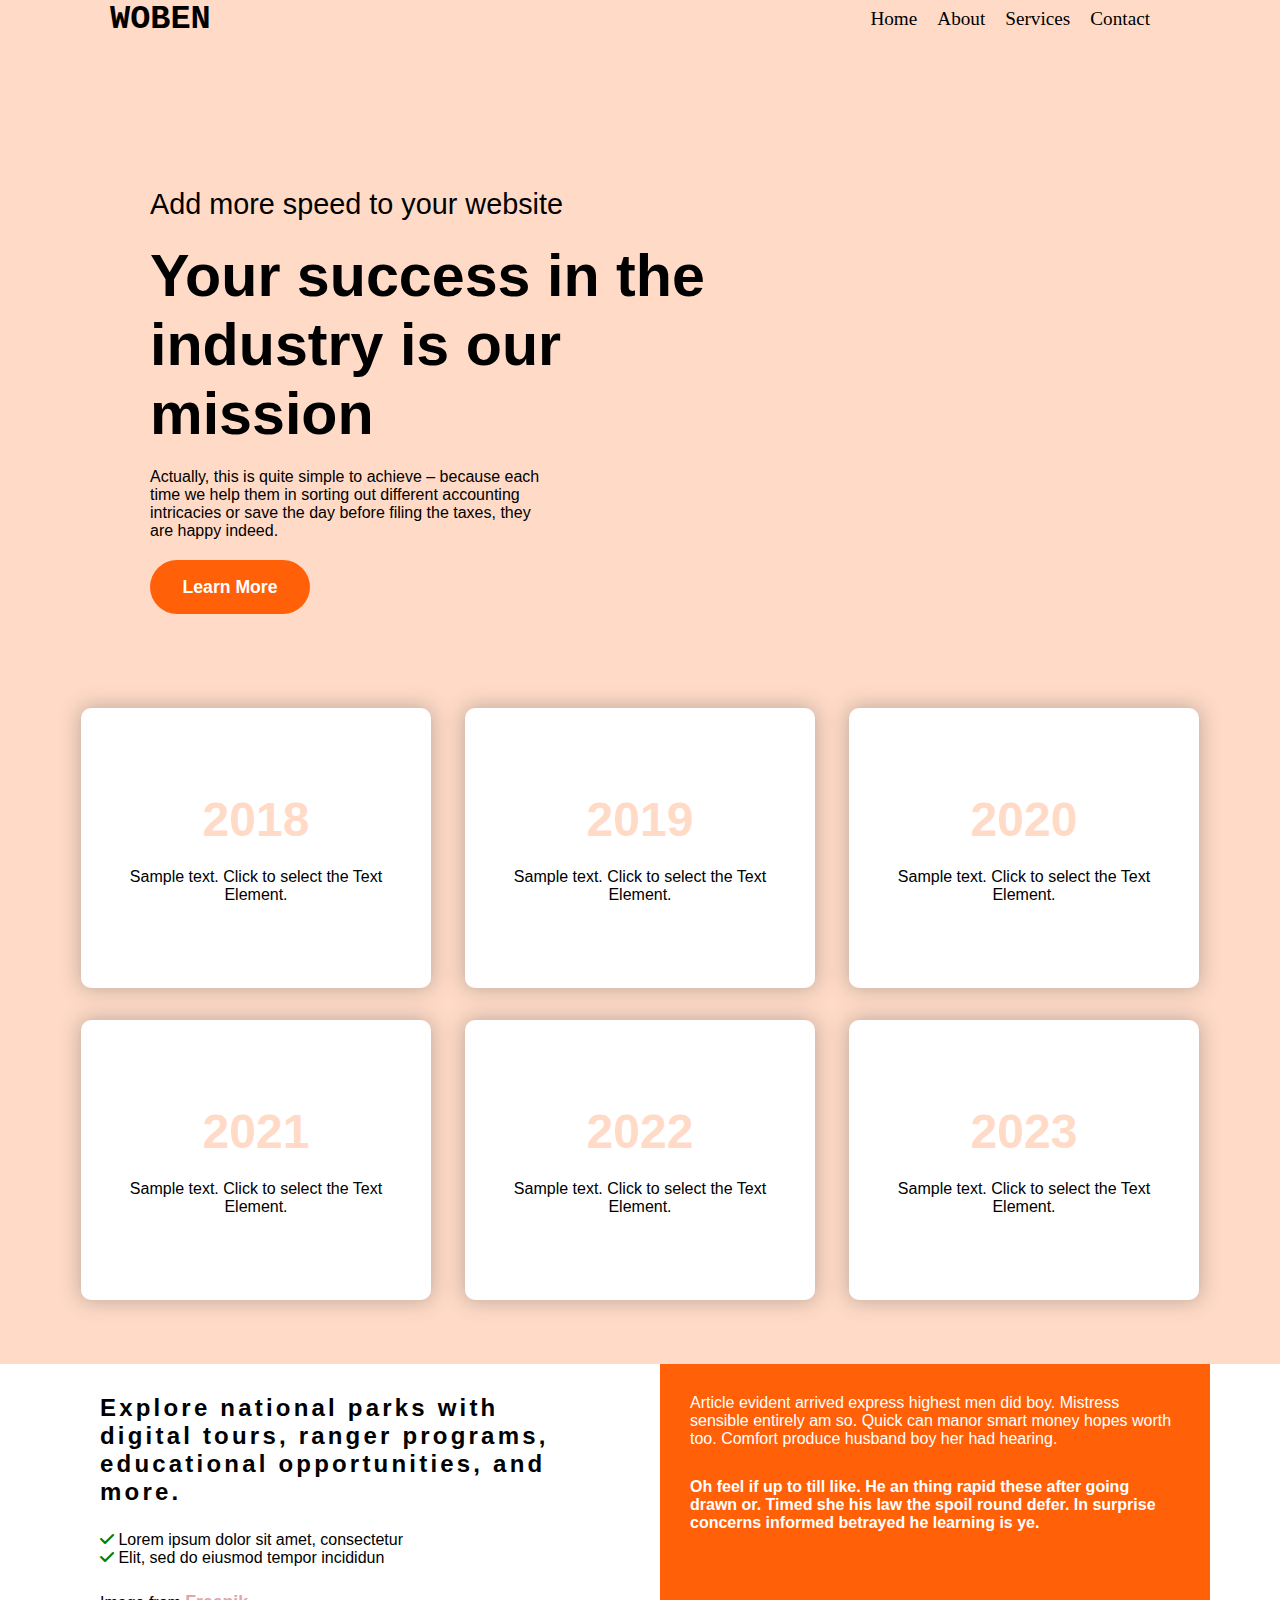
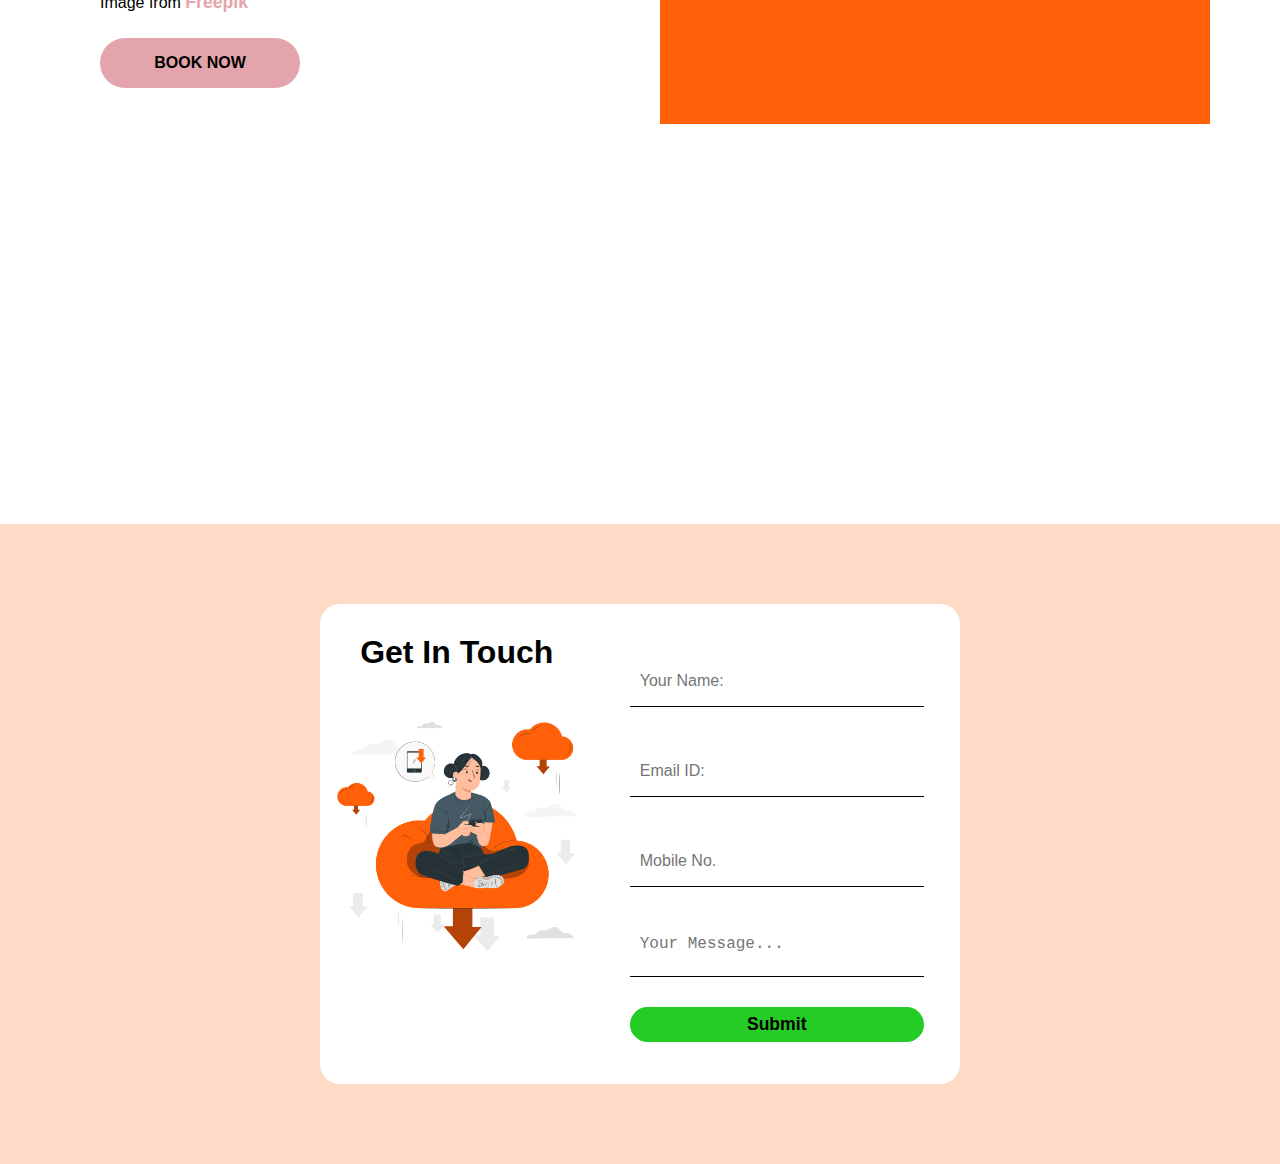
<file: index.html>
<!DOCTYPE html>
<html lang="en">

<head>
  <meta charset="UTF-8" />
  <meta name="viewport" content="width=device-width, initial-scale=1.0" />
  <title>Document</title>
  <link rel="stylesheet" href="./styles.css" />
  <link rel="stylesheet" href="https://cdnjs.cloudflare.com/ajax/libs/font-awesome/6.7.2/css/all.min.css"
    integrity="sha512-Evv84Mr4kqVGRNSgIGL/F/aIDqQb7xQ2vcrdIwxfjThSH8CSR7PBEakCr51Ck+w+/U6swU2Im1vVX0SVk9ABhg=="
    crossorigin="anonymous" referrerpolicy="no-referrer" />
</head>

<body>
  <header>
    <nav class="navbar">
      <div class="navbar__logo">
        <a href="#" class="navbar__logo-link">WOBEN</a>
      </div>
      <ul class="navbar__menu">
        <li class="navbar__menu-item">
          <a href="#" class="navbar__menu-link">Home</a>
        </li>
        <li class="navbar__menu-item">
          <a href="#" class="navbar__menu-link">About</a>
        </li>
        <li class="navbar__menu-item">
          <a href="#" class="navbar__menu-link">Services</a>
        </li>
        <li class="navbar__menu-item">
          <a href="#" class="navbar__menu-link">Contact</a>
        </li>
      </ul>
      <div class="navbar__toggle">
        <span class="navbar__toggle-icon"></span>
        <span class="navbar__toggle-icon"></span>
        <span class="navbar__toggle-icon"></span>
      </div>
    </nav>

    <!-- hero -->
    <section class="hero">
      <div class="hero-content">
        <h4 class="hero-title">Add more speed to your website</h4>
        <h1 class="hero-title">
          Your success in the industry is our mission
        </h1>
        <p class="hero-text">
          Actually, this is quite simple to achieve – because each time we
          help them in sorting out different accounting intricacies or save
          the day before filing the taxes, they are happy indeed.
        </p>
        <button class="btn">Learn More</button>
      </div>
    </section>
  </header>

  <!-- Main section -->
  <main>
    <!-- cards -->
    <div class="about">
      <div class="card card-1">
        <h2>2018</h2>
        <p>Sample text. Click to select the Text Element.</p>
      </div>
      <div class="card card-2">
        <h2>2019</h2>
        <p>Sample text. Click to select the Text Element.</p>
      </div>
      <div class="card card-3">
        <h2>2020</h2>
        <p>Sample text. Click to select the Text Element.</p>
      </div>
      <div class="card card-4">
        <h2>2021</h2>
        <p>Sample text. Click to select the Text Element.</p>
      </div>
      <div class="card card-5">
        <h2>2022</h2>
        <p>Sample text. Click to select the Text Element.</p>
      </div>
      <div class="card card-6">
        <h2>2023</h2>
        <p>Sample text. Click to select the Text Element.</p>
      </div>
    </div>

    <!-- Service -->
    <div class="service">
      <div class="service-item item-1">
        <h3>
          Explore national parks with digital tours, ranger programs,
          educational opportunities, and more.
        </h3>
        <ul>
          <li>
            <i class="fa-solid fa-check"></i> Lorem ipsum dolor sit amet,
            consectetur
          </li>
          <li>
            <i class="fa-solid fa-check"></i> Elit, sed do eiusmod tempor
            incididun
          </li>
        </ul>
        <p>Image from <span>Freepik</span></p>
        <button>BOOK NOW</button>
      </div>
      <div class="service-item item-2">
        <p>
          Article evident arrived express highest men did boy. Mistress
          sensible entirely am so. Quick can manor smart money hopes worth
          too. Comfort produce husband boy her had hearing.
        </p>
        <p>
          <span>
            Oh feel if up to till like. He an thing rapid these after going
            drawn or. Timed she his law the spoil round defer. In surprise
            concerns informed betrayed he learning is ye.
          </span>
        </p>
      </div>
      <div class="service-item item-3"></div>
      <div class="service-item item-4"></div>
    </div>

    <!-- Form -->
    <div class="contact">
      <div class="form-container">
        <div class="greeting-block">
          <h2>Get In Touch</h2>
          <img src="./assets/formImage.png" alt="" />
        </div>
        <form action="" class="form-section">
          <input type="text" placeholder="Your Name:" />
          <input type="text" placeholder="Email ID:" />
          <input type="number" placeholder="Mobile No." />
          <textarea name="" id="" cols="30" rows="3" placeholder="Your Message..."></textarea>
          <button type="submit">Submit</button>
        </form>
      </div>
    </div>
  </main>

  <script>
    const navbarToggle = document.querySelector('.navbar__toggle');
    const navbarMenu = document.querySelector('.navbar__menu');

    navbarToggle.addEventListener('click', () => {
      navbarToggle.classList.toggle('active');
      navbarMenu.classList.toggle('active');
    });
  </script>
</body>

</html>
</file>
<file: styles.css>
* {
  margin: 0;
  padding: 0;
  box-sizing: border-box;
  /* font-family: serif; */
}
body {
  background-color: #ffdbc7;
}
.header-section {
  display: flex;
  justify-content: space-between;
  font-size: 1.3rem;
  padding: 0.2rem 2rem;
}
.navbar {
  display: flex;
  justify-content: space-between;
  align-items: center;
  max-width: 1100px;
  margin: 0 auto;
  padding: 0 20px;
}

.navbar__logo-link {
  color: #000;
  text-decoration: none;
  font-size: 2.1rem;
  font-weight: 600;
  font-family: "Courier New", Courier, monospace;
}

.navbar__menu {
  display: flex;
  list-style: none;
}

.navbar__menu-item {
  margin-right: 20px;
}

.navbar__menu-link {
  color: #000;
  font-size: 1.2rem;
  font-weight: 500;
  text-decoration: none;
}

.navbar__toggle {
  display: none;
  cursor: pointer;
}

.navbar__toggle-icon {
  width: 20px;
  height: 3px;
  background-color: #fff;
  display: block;
  margin: 3px 0;
}

.hero {
  background-image: url(https://assets.nicepagecdn.com/11a8ddce/3502986/images/pexels-photo-733500.jpg);
  background-size: cover;
  background-position: center;
  background-position: top;
}
.hero .hero-content {
  display: flex;
  flex-direction: column;
  gap: 20px;
  width: 100%;
  max-width: 50rem;
  padding-top: 150px;
  padding-left: 150px;
}
.hero .hero-content h4 {
  font-size: clamp(1.2rem, 4vw, 1.8rem);
  font-family: "Segoe UI", Tahoma, Geneva, Verdana, sans-serif;
  font-weight: 400;
}
.hero .hero-content h1 {
  font-size: clamp(2rem, 6vw, 3.7rem);
  font-family: "Gill Sans", "Gill Sans MT", Calibri, "Trebuchet MS", sans-serif;
}
.hero .hero-content p {
  font-size: clamp(0.9rem, 2vw, 1rem);
  width: 100%;
  max-width: 61%;
  font-family: "Segoe UI", Tahoma, Geneva, Verdana, sans-serif;
}
.hero .hero-content .btn {
  justify-content: center;
  align-items: center;
  padding: 9px 12px;
  height: 3.4rem;
  width: 10rem;
  border: none;
  background: #ff6008;
  border-radius: 50px;
  font-size: 1.1rem;
  font-weight: bold;
  color: white;
  cursor: pointer;
  margin-bottom: 30px;
}

@media screen and (max-width: 768px) {
  .header-section {
    flex-direction: column;
    align-items: center;
    gap: 0rem;
  }
  .navbar__menu {
    display: none;
  }

  .navbar__menu-item {
    margin: 10px 0;
  }

  .navbar__toggle {
    display: block;
  }

  .navbar__toggle.active .navbar__toggle-icon:nth-child(1) {
    transform: rotate(45deg) translate(2px, 2px);
  }

  .navbar__toggle.active .navbar__toggle-icon:nth-child(2) {
    opacity: 0;
  }

  .navbar__toggle.active .navbar__toggle-icon:nth-child(3) {
    transform: rotate(-45deg) translate(7px, -7px);
  }

  .navbar__menu.active {
    display: block;
    position: absolute;
    background-color: #ffdbc7;
    color: #000;
    width: 100%;
    top: 8%;
    right: 0;
    text-align: center;
  }

  .navbar__menu-item {
    margin: 10px 0;
  }

  .hero .hero-content {
    padding: 50px 20px;
  }
}

@media screen and (max-width: 480px) {
  .hero .hero-content {
    padding: 20px;
  }
}

.about {
  display: flex;
  flex-wrap: wrap;
  justify-content: space-around;
  gap: 2rem;
  padding: 4rem 5rem;
  font-family: "Segoe UI", Tahoma, Geneva, Verdana, sans-serif;
}

.card {
  display: flex;
  flex-direction: column;
  width: 350px;
  height: 280px;
  background-color: #fff;
  align-items: center;
  justify-content: center;
  padding: 2rem;
  text-align: center;
  gap: 1.3rem;
  border-radius: 10px;
  box-shadow: 0 0 20px 2px #47474750;
}
.card h2 {
  font-size: 3rem;
  color: #ffdbc7;
}

.service {
  background-color: #fff;
  display: flex;
  gap: 40px;
  justify-content: center;
  align-items: center;
  flex-wrap: wrap;
}
.service-item {
  width: 100%;
  max-width: 550px;
  height: 360px;
  padding: 30px;
}
.item-1 {
  display: flex;
  gap: 25px;
  flex-direction: column;
}
.item-1 h3 {
  font-family: "Trebuchet MS", "Lucida Sans Unicode", "Lucida Grande",
    "Lucida Sans", Arial, sans-serif;
  font-size: 1.5rem;
  letter-spacing: 0.2rem;
}
.item-1 li {
  list-style: none;
  font-size: 1rem;
  font-family: "Segoe UI", Tahoma, Geneva, Verdana, sans-serif;
}
.item-1 p {
  font-size: 1rem;
  font-family: "Segoe UI", Tahoma, Geneva, Verdana, sans-serif;
}
.item-1 i {
  color: green;
}
.item-1 span {
  font-size: 1.1rem;
  font-weight: 600;
  color: #e3a5ab;
}
.item-1 button {
  width: 200px;
  height: 50px;
  font-size: 1rem;
  font-weight: 600;
  background-color: #e3a5ab;
  border: none;
  border-radius: 50px;
}
.item-2 {
  background-color: #ff6008;
  display: flex;
  flex-direction: column;
  gap: 30px;
  font-family: "Segoe UI", Tahoma, Geneva, Verdana, sans-serif;
  font-size: 1rem;
  color: #fff;
}
.item-2 span {
  font-weight: bold;
}
.item-3,
.item-4 {
  background-size: cover;
  background-position: center;
  width: 100%;
  max-width: 550px;
  height: 360px;
}

.contact {
  display: flex;
  justify-content: center;
  align-items: center;
  padding: 5rem 0;
}
.form-container {
  width: 100%;
  max-width: 50%;
  height: 30rem;
  background-color: white;
  display: flex;
  border-radius: 20px;
}
.greeting-block {
  width: 45%;
  height: 100%;
  text-align: center;
  border-radius: 20px 0px 0 20px;
}
.greeting-block h2 {
  font-family: "Segoe UI", Tahoma, Geneva, Verdana, sans-serif;
  font-weight: 600;
  font-size: 2rem;
  padding: 30px;
}
.greeting-block img {
  width: 100%;
}
.form-section {
  width: 60%;
  padding: 20px;
  display: flex;
  flex-direction: column;
  align-items: center;
  justify-content: center;
  gap: 20px;
}
.form-section h2 {
  font-size: 1.8rem;
  text-align: center;
  font-family: "Segoe UI", Tahoma, Geneva, Verdana, sans-serif;
  padding: 20px 0;
}

.form-section input,
textarea {
  resize: none;
  font-size: 1rem;
  padding: 8px 10px;
  display: block;
  height: 50px;
  width: 90%;
  margin: 10px auto;
  border: none;
  border-bottom: 1px solid;
  &::placeholder {
    transform: translateY(0px);
    transition: 0.5s;
  }
  &:hover,
  &:focus,
  &:active:focus {
    color: #ff5722;
    outline: none;
    border-bottom: 1px solid #ff5722;
    &::placeholder {
      color: #ff5722;
      position: relative;
      transform: translateY(-20px);
    }
  }
}

.form-section button {
  font-size: 1.1rem;
  padding: 7px 0;
  background-color: rgb(37, 204, 37);
  border: none;
  font-weight: bold;
  border-radius: 50px;
  width: 90%;
  margin: 0 auto;
}

@media screen and (max-width: 768px) {
  .about {
    flex-direction: column;
    align-items: center;
    gap: 1rem;
    padding: 2rem;
  }
  .card {
    width: 100%;
    height: auto;
    gap: 0.3rem;
  }

  .service {
    flex-direction: column;
    align-items: center;
  }

  .contact {
    padding: 2rem 1rem;
  }

  .form-container {
    flex-direction: column;
    width: 95%;
  }

  .form-section {
    width: 100%;
  }
  .greeting-block {
    display: none;
  }
}

@media screen and (max-width: 480px) {
  .about {
    flex-direction: column;
    align-items: center;
  }
}
</file>
